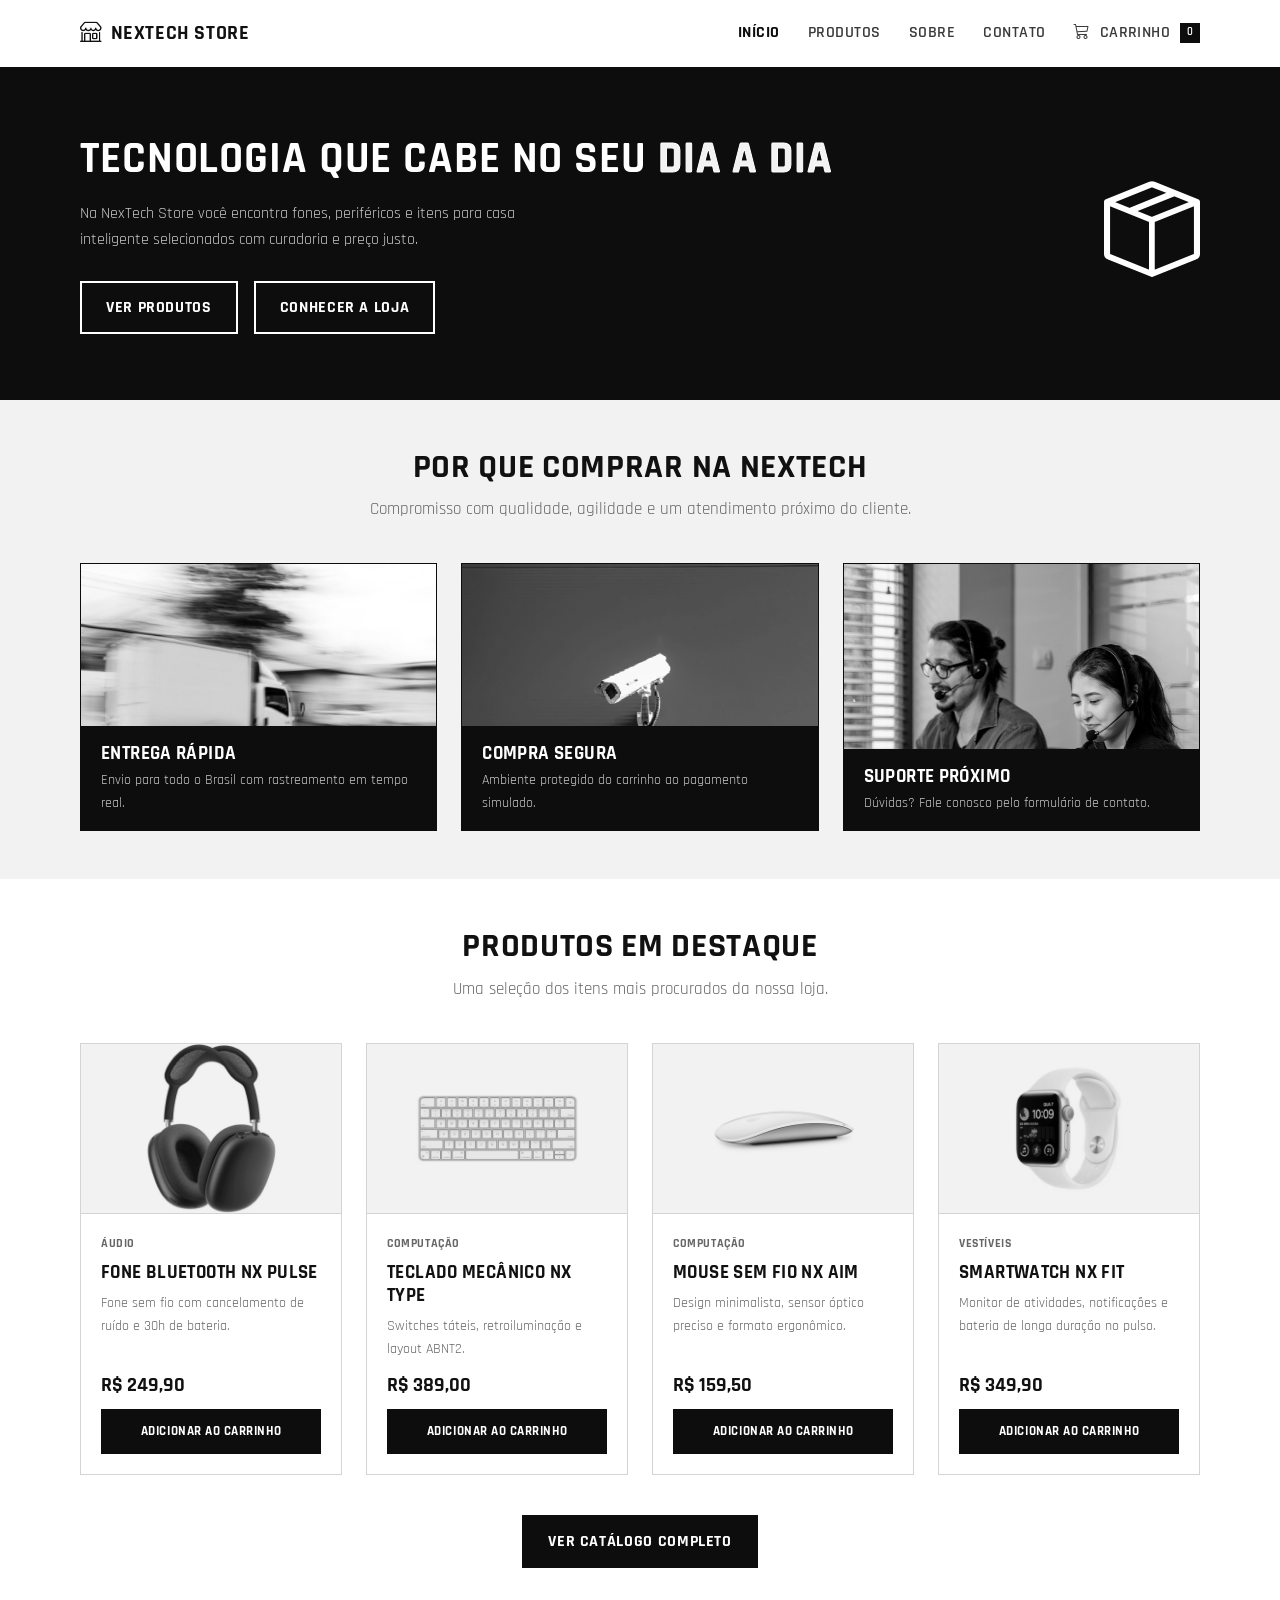
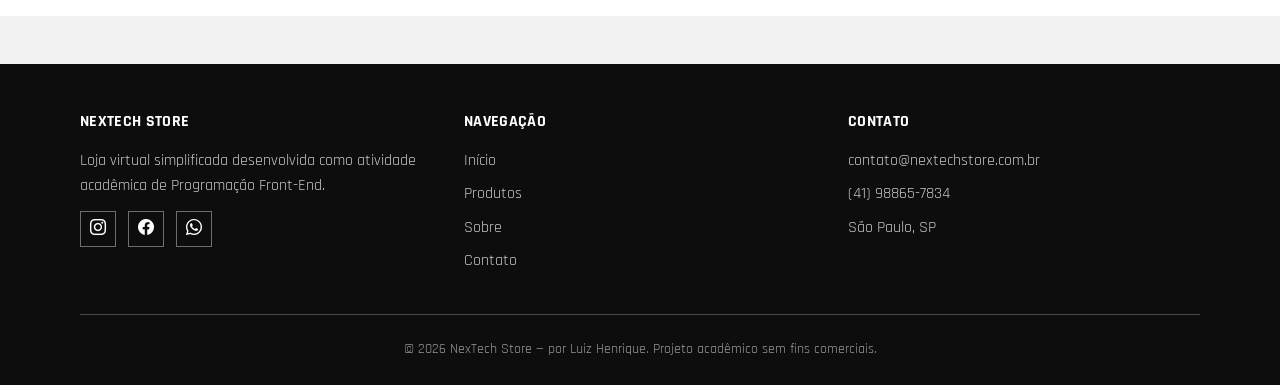
<file: index.html>
<!DOCTYPE html>
<html lang="pt-BR">
<head>
  <meta charset="UTF-8" />
  <meta name="viewport" content="width=device-width, initial-scale=1.0" />
  <title>NexTech Store | Loja virtual de eletrônicos e acessórios tech</title>
  <link rel="icon" type="image/png" href="img/nts.png" />
  <meta name="description" content="NexTech Store: loja virtual simplificada de eletrônicos e acessórios de tecnologia. Fones, teclados, mouses e produtos para casa inteligente com entrega rápida." />
  <meta name="keywords" content="loja de eletrônicos, acessórios tech, fone bluetooth, teclado mecânico, smart home, NexTech Store" />
  <meta name="author" content="Luiz Henrique" />
  <link rel="canonical" href="https://nextech-store.example.com/index.html" />

  <!-- Open Graph / redes sociais -->
  <meta property="og:type" content="website" />
  <meta property="og:title" content="NexTech Store | Loja virtual de eletrônicos e acessórios tech" />
  <meta property="og:description" content="Eletrônicos e acessórios de tecnologia com curadoria e preço justo." />
  <meta property="og:locale" content="pt_BR" />

  <link rel="preconnect" href="https://fonts.googleapis.com" />
  <link rel="preconnect" href="https://fonts.gstatic.com" crossorigin />
  <link href="https://fonts.googleapis.com/css2?family=Rajdhani:wght@400;500;600;700&display=swap" rel="stylesheet" />
  <link rel="stylesheet" href="https://cdn.jsdelivr.net/npm/bootstrap-icons@1.11.3/font/bootstrap-icons.min.css" />

  <link rel="stylesheet" href="css/style.css" />
</head>
<body>
  <a class="skip-link" href="#main-content" style="position:absolute;left:-9999px;">Pular para o conteúdo</a>

  <header class="site-header">
    <nav class="navbar" aria-label="Navegação principal">
      <a href="index.html" class="brand">
        <span class="brand-logo" aria-hidden="true"><i class="bi bi-shop"></i></span>
        NexTech Store
      </a>

      <button class="nav-toggle" aria-label="Abrir menu" aria-expanded="false">
        <span></span><span></span><span></span>
      </button>

      <div class="nav-menu">
        <a href="index.html">Início</a>
        <a href="produtos.html">Produtos</a>
        <a href="sobre.html">Sobre</a>
        <a href="contato.html">Contato</a>
        <a href="carrinho.html" class="nav-cart">
          <i class="bi bi-cart3" aria-hidden="true"></i> Carrinho <span class="cart-badge">0</span>
        </a>
      </div>
    </nav>
  </header>

  <main id="main-content">
    <section class="hero">
      <div class="container">
        <div>
          <h1>Tecnologia que cabe no seu <span>dia a dia</span></h1>
          <p>Na NexTech Store você encontra fones, periféricos e itens para casa inteligente selecionados com curadoria e preço justo.</p>
          <div class="hero-actions">
            <a href="produtos.html" class="btn btn-accent">Ver produtos</a>
            <a href="sobre.html" class="btn btn-outline" style="border-color:#fff;color:#fff;">Conhecer a loja</a>
          </div>
        </div>
        <div class="hero-visual" aria-hidden="true"><i class="bi bi-box-seam"></i></div>
      </div>
    </section>

    <section class="section" aria-labelledby="features-title">
      <div class="container">
        <h2 id="features-title" class="section-title">Por que comprar na NexTech</h2>
        <p class="section-subtitle">Compromisso com qualidade, agilidade e um atendimento próximo do cliente.</p>

        <div class="features-grid">
          <div class="feature-card reveal">
            <img src="img/features/frete.jpg" alt="Caminhão de entrega em movimento" loading="lazy" />
            <div class="feature-caption">
              <h3>Entrega rápida</h3>
              <p>Envio para todo o Brasil com rastreamento em tempo real.</p>
            </div>
          </div>
          <div class="feature-card reveal">
            <img src="img/features/seguranca.jpg" alt="Câmera de segurança monitorando o ambiente" loading="lazy" />
            <div class="feature-caption">
              <h3>Compra segura</h3>
              <p>Ambiente protegido do carrinho ao pagamento simulado.</p>
            </div>
          </div>
          <div class="feature-card reveal">
            <img src="img/features/suporte.jpg" alt="Equipe de suporte ao cliente atendendo com headset" loading="lazy" />
            <div class="feature-caption">
              <h3>Suporte próximo</h3>
              <p>Dúvidas? Fale conosco pelo formulário de contato.</p>
            </div>
          </div>
        </div>
      </div>
    </section>

    <section class="section" style="background:var(--color-surface);" aria-labelledby="featured-title">
      <div class="container">
        <h2 id="featured-title" class="section-title">Produtos em destaque</h2>
        <p class="section-subtitle">Uma seleção dos itens mais procurados da nossa loja.</p>

        <div class="product-grid" id="featured-list" aria-live="polite"></div>

        <div style="text-align:center;margin-top:2.5rem;">
          <a href="produtos.html" class="btn btn-primary">Ver catálogo completo</a>
        </div>
      </div>
    </section>
  </main>

  <footer class="site-footer">
    <div class="container">
      <div class="footer-grid">
        <div>
          <h4>NexTech Store</h4>
          <p>Loja virtual simplificada desenvolvida como atividade acadêmica de Programação Front-End.</p>
          <div class="social-links">
            <a href="#" aria-label="Instagram"><i class="bi bi-instagram" aria-hidden="true"></i></a>
            <a href="#" aria-label="Facebook"><i class="bi bi-facebook" aria-hidden="true"></i></a>
            <a href="#" aria-label="WhatsApp"><i class="bi bi-whatsapp" aria-hidden="true"></i></a>
          </div>
        </div>
        <div>
          <h4>Navegação</h4>
          <ul>
            <li><a href="index.html">Início</a></li>
            <li><a href="produtos.html">Produtos</a></li>
            <li><a href="sobre.html">Sobre</a></li>
            <li><a href="contato.html">Contato</a></li>
          </ul>
        </div>
        <div>
          <h4>Contato</h4>
          <ul>
            <li>contato@nextechstore.com.br</li>
            <li>(41) 98865-7834</li>
            <li>São Paulo, SP</li>
          </ul>
        </div>
      </div>
      <div class="footer-bottom">
        &copy; <span id="current-year"></span> NexTech Store — por Luiz Henrique. Projeto acadêmico sem fins comerciais.
      </div>
    </div>
  </footer>

  <script src="js/products-data.js"></script>
  <script src="js/cart.js"></script>
  <script src="js/produtos.js"></script>
  <script src="js/main.js"></script>
</body>
</html>
</file>
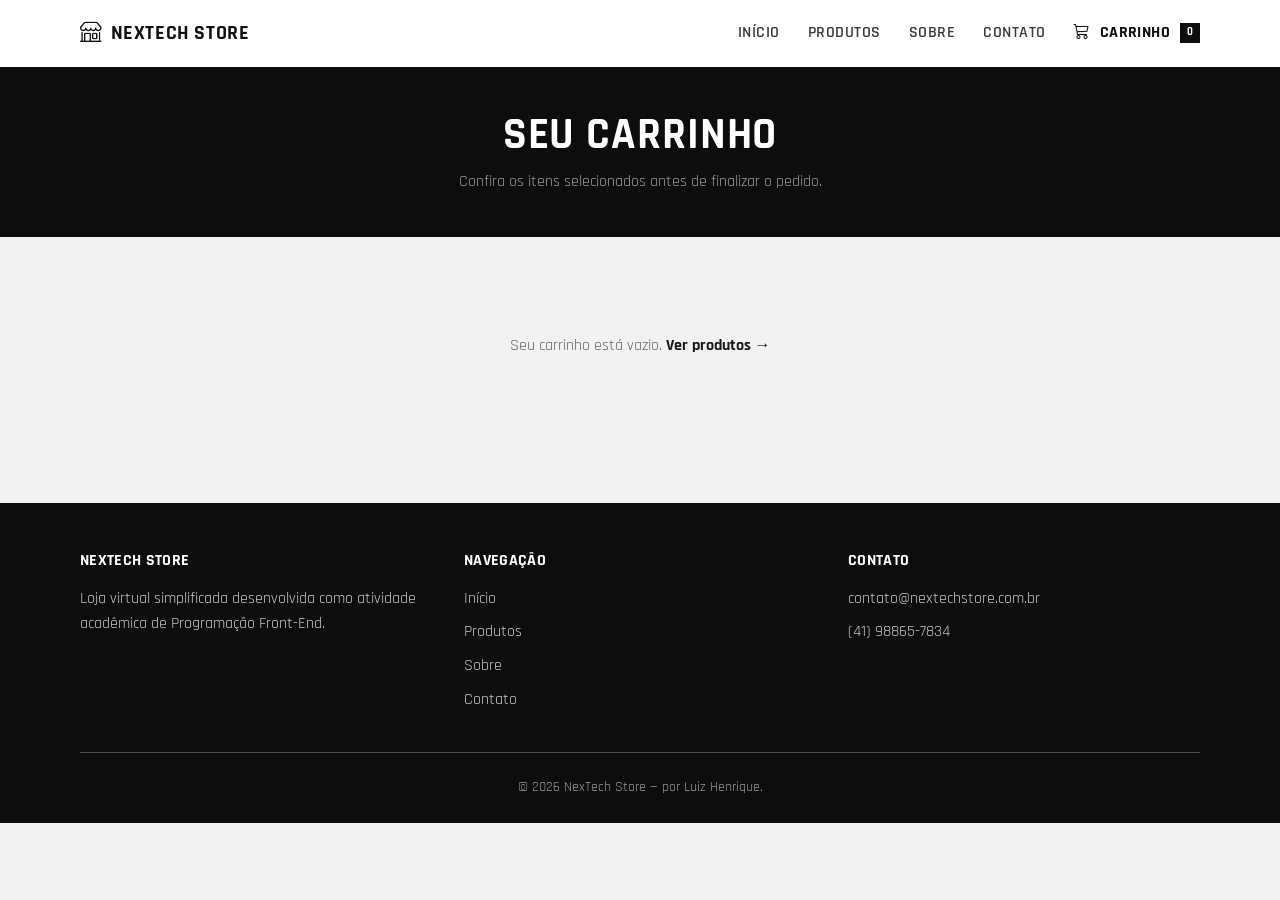
<file: carrinho.html>
<!DOCTYPE html>
<html lang="pt-BR">
<head>
  <meta charset="UTF-8" />
  <meta name="viewport" content="width=device-width, initial-scale=1.0" />
  <title>Carrinho de Compras | NexTech Store</title>
  <link rel="icon" type="image/png" href="img/nts.png" />
  <meta name="description" content="Revise os itens do seu carrinho na NexTech Store, ajuste quantidades e finalize seu pedido simulado." />
  <meta name="robots" content="noindex, follow" />
  <meta name="author" content="Luiz Henrique" />
  <link rel="canonical" href="https://nextech-store.example.com/carrinho.html" />

  <link rel="preconnect" href="https://fonts.googleapis.com" />
  <link rel="preconnect" href="https://fonts.gstatic.com" crossorigin />
  <link href="https://fonts.googleapis.com/css2?family=Rajdhani:wght@400;500;600;700&display=swap" rel="stylesheet" />
  <link rel="stylesheet" href="https://cdn.jsdelivr.net/npm/bootstrap-icons@1.11.3/font/bootstrap-icons.min.css" />

  <link rel="stylesheet" href="css/style.css" />
</head>
<body>
  <header class="site-header">
    <nav class="navbar" aria-label="Navegação principal">
      <a href="index.html" class="brand">
        <span class="brand-logo" aria-hidden="true"><i class="bi bi-shop"></i></span>
        NexTech Store
      </a>

      <button class="nav-toggle" aria-label="Abrir menu" aria-expanded="false">
        <span></span><span></span><span></span>
      </button>

      <div class="nav-menu">
        <a href="index.html">Início</a>
        <a href="produtos.html">Produtos</a>
        <a href="sobre.html">Sobre</a>
        <a href="contato.html">Contato</a>
        <a href="carrinho.html" class="nav-cart">
          <i class="bi bi-cart3" aria-hidden="true"></i> Carrinho <span class="cart-badge">0</span>
        </a>
      </div>
    </nav>
  </header>

  <main id="main-content">
    <div class="page-banner">
      <div class="container">
        <h1>Seu carrinho</h1>
        <p>Confira os itens selecionados antes de finalizar o pedido.</p>
      </div>
    </div>

    <section class="section">
      <div class="container" style="max-width:760px;">
        <ul id="cart-list" style="list-style:none;"></ul>

        <p class="empty-state" id="cart-empty">
          Seu carrinho está vazio. <a href="produtos.html" style="color:var(--color-secondary);font-weight:700;">Ver produtos →</a>
        </p>

        <div class="cart-summary" id="cart-summary" style="display:none;">
          <div class="cart-summary-row">
            <span>Subtotal</span>
            <span id="cart-subtotal">R$ 0,00</span>
          </div>
          <div class="cart-summary-row">
            <span>Frete</span>
            <span>Grátis</span>
          </div>
          <div class="cart-summary-row cart-summary-total">
            <span>Total</span>
            <span id="cart-total">R$ 0,00</span>
          </div>

          <div style="display:flex;gap:1rem;flex-wrap:wrap;margin-top:1.5rem;">
            <button type="button" id="cart-checkout" class="btn btn-primary" style="flex:1;">Finalizar pedido</button>
            <button type="button" id="cart-clear" class="btn btn-outline">Esvaziar carrinho</button>
          </div>
        </div>
      </div>
    </section>
  </main>

  <footer class="site-footer">
    <div class="container">
      <div class="footer-grid">
        <div>
          <h4>NexTech Store</h4>
          <p>Loja virtual simplificada desenvolvida como atividade acadêmica de Programação Front-End.</p>
        </div>
        <div>
          <h4>Navegação</h4>
          <ul>
            <li><a href="index.html">Início</a></li>
            <li><a href="produtos.html">Produtos</a></li>
            <li><a href="sobre.html">Sobre</a></li>
            <li><a href="contato.html">Contato</a></li>
          </ul>
        </div>
        <div>
          <h4>Contato</h4>
          <ul>
            <li>contato@nextechstore.com.br</li>
            <li>(41) 98865-7834</li>
          </ul>
        </div>
      </div>
      <div class="footer-bottom">
        &copy; <span id="current-year"></span> NexTech Store — por Luiz Henrique.
      </div>
    </div>
  </footer>

  <script src="js/products-data.js"></script>
  <script src="js/cart.js"></script>
  <script src="js/main.js"></script>
</body>
</html>
</file>
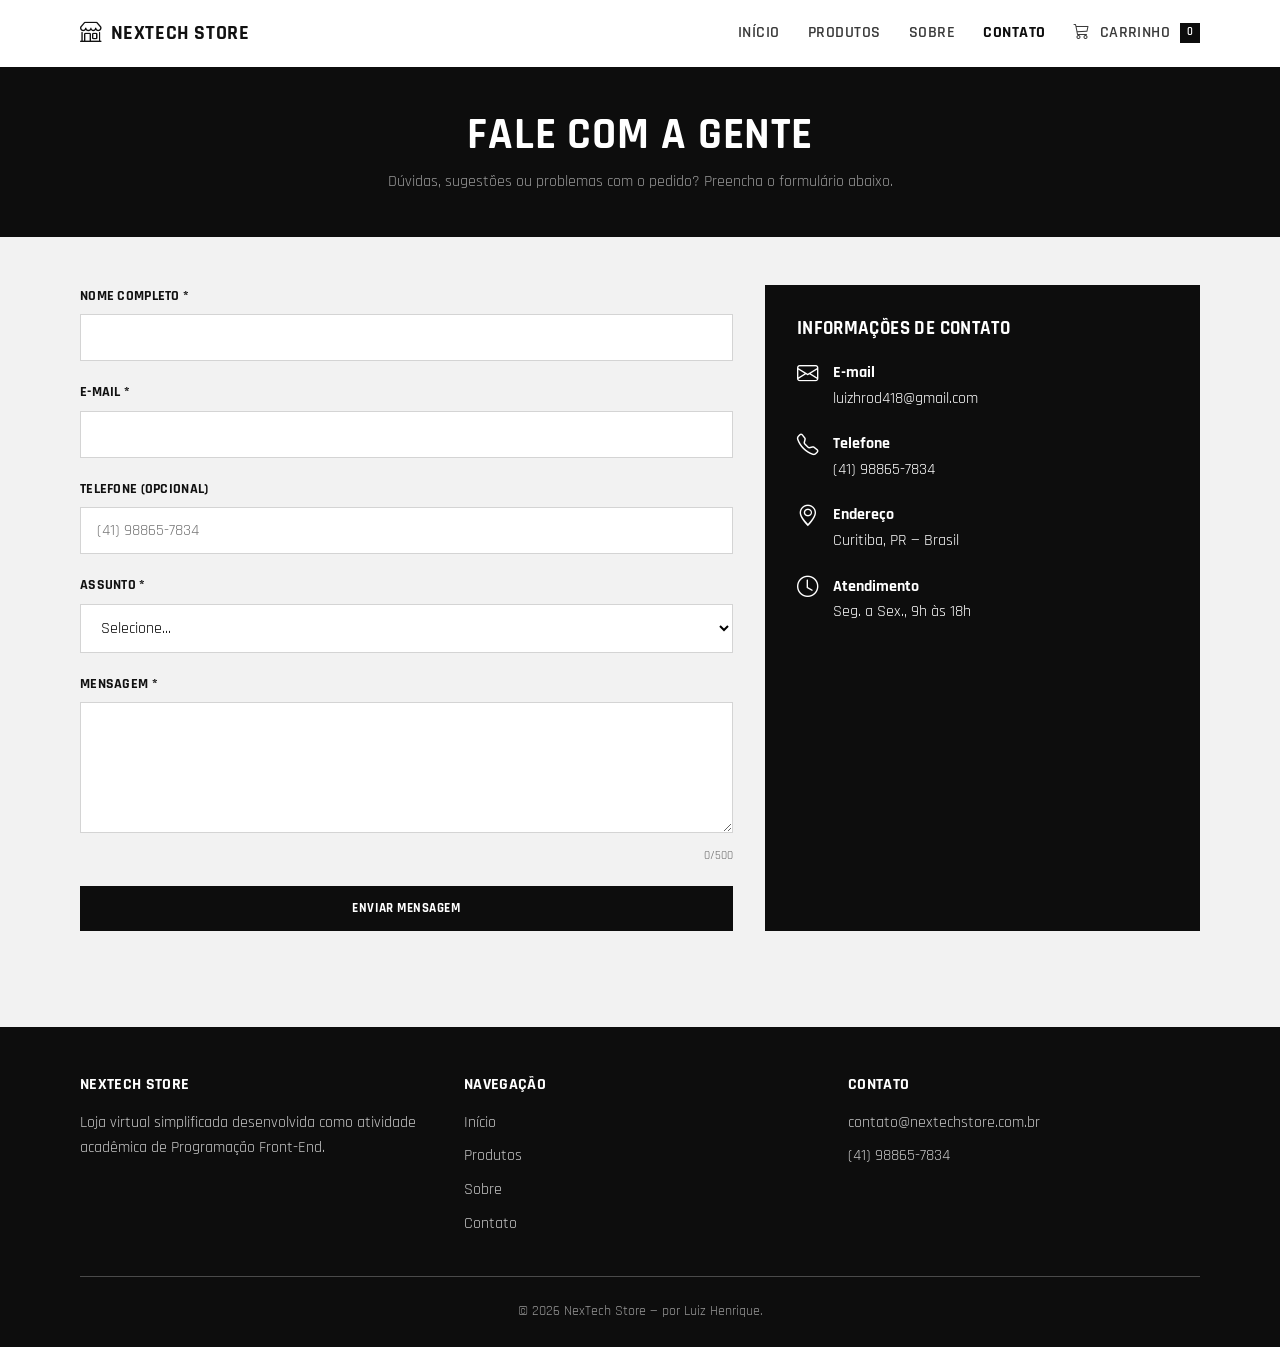
<file: contato.html>
<!DOCTYPE html>
<html lang="pt-BR">
<head>
  <meta charset="UTF-8" />
  <meta name="viewport" content="width=device-width, initial-scale=1.0" />
  <title>Contato | NexTech Store</title>
  <link rel="icon" type="image/png" href="img/nts.png" />
  <meta name="description" content="Entre em contato com a NexTech Store para dúvidas, sugestões ou suporte. Preencha o formulário e responderemos em breve." />
  <meta name="keywords" content="contato NexTech Store, suporte, fale conosco, atendimento ao cliente" />
  <meta name="author" content="Luiz Henrique" />
  <link rel="canonical" href="https://nextech-store.example.com/contato.html" />

  <link rel="preconnect" href="https://fonts.googleapis.com" />
  <link rel="preconnect" href="https://fonts.gstatic.com" crossorigin />
  <link href="https://fonts.googleapis.com/css2?family=Rajdhani:wght@400;500;600;700&display=swap" rel="stylesheet" />
  <link rel="stylesheet" href="https://cdn.jsdelivr.net/npm/bootstrap-icons@1.11.3/font/bootstrap-icons.min.css" />

  <link rel="stylesheet" href="css/style.css" />
</head>
<body>
  <header class="site-header">
    <nav class="navbar" aria-label="Navegação principal">
      <a href="index.html" class="brand">
        <span class="brand-logo" aria-hidden="true"><i class="bi bi-shop"></i></span>
        NexTech Store
      </a>

      <button class="nav-toggle" aria-label="Abrir menu" aria-expanded="false">
        <span></span><span></span><span></span>
      </button>

      <div class="nav-menu">
        <a href="index.html">Início</a>
        <a href="produtos.html">Produtos</a>
        <a href="sobre.html">Sobre</a>
        <a href="contato.html">Contato</a>
        <a href="carrinho.html" class="nav-cart">
          <i class="bi bi-cart3" aria-hidden="true"></i> Carrinho <span class="cart-badge">0</span>
        </a>
      </div>
    </nav>
  </header>

  <main id="main-content">
    <div class="page-banner">
      <div class="container">
        <h1>Fale com a gente</h1>
        <p>Dúvidas, sugestões ou problemas com o pedido? Preencha o formulário abaixo.</p>
      </div>
    </div>

    <section class="section">
      <div class="container contact-wrapper">
        <div>
          <div id="form-status" class="form-status" role="status" aria-live="polite"></div>

          <form id="contact-form" novalidate>
            <div class="form-group">
              <label for="name">Nome completo *</label>
              <input type="text" id="name" name="name" autocomplete="name" required />
              <span class="field-error"></span>
            </div>

            <div class="form-group">
              <label for="email">E-mail *</label>
              <input type="email" id="email" name="email" autocomplete="email" required />
              <span class="field-error"></span>
            </div>

            <div class="form-group">
              <label for="phone">Telefone (opcional)</label>
              <input type="tel" id="phone" name="phone" autocomplete="tel" placeholder="(41) 98865-7834" />
              <span class="field-error"></span>
            </div>

            <div class="form-group">
              <label for="subject">Assunto *</label>
              <select id="subject" name="subject" required>
                <option value="">Selecione...</option>
                <option value="duvida">Dúvida sobre produto</option>
                <option value="pedido">Acompanhamento de pedido</option>
                <option value="troca">Troca ou devolução</option>
                <option value="outro">Outro assunto</option>
              </select>
              <span class="field-error"></span>
            </div>

            <div class="form-group">
              <label for="message">Mensagem *</label>
              <textarea id="message" name="message" rows="5" maxlength="500" required></textarea>
              <span class="char-counter" id="message-counter">0/500</span>
              <span class="field-error"></span>
            </div>

            <button type="submit" class="btn btn-primary btn-block">Enviar mensagem</button>
          </form>
        </div>

        <aside class="contact-info-card reveal">
          <h3>Informações de contato</h3>
          <div class="contact-info-item">
            <span class="contact-info-icon" aria-hidden="true"><i class="bi bi-envelope"></i></span>
            <div>
              <strong>E-mail</strong>
              <p>luizhrod418@gmail.com</p>
            </div>
          </div>
          <div class="contact-info-item">
            <span class="contact-info-icon" aria-hidden="true"><i class="bi bi-telephone"></i></span>
            <div>
              <strong>Telefone</strong>
              <p>(41) 98865-7834</p>
            </div>
          </div>
          <div class="contact-info-item">
            <span class="contact-info-icon" aria-hidden="true"><i class="bi bi-geo-alt"></i></span>
            <div>
              <strong>Endereço</strong>
              <p>Curitiba, PR — Brasil</p>
            </div>
          </div>
          <div class="contact-info-item">
            <span class="contact-info-icon" aria-hidden="true"><i class="bi bi-clock"></i></span>
            <div>
              <strong>Atendimento</strong>
              <p>Seg. a Sex., 9h às 18h</p>
            </div>
          </div>
        </aside>
      </div>
    </section>
  </main>

  <footer class="site-footer">
    <div class="container">
      <div class="footer-grid">
        <div>
          <h4>NexTech Store</h4>
          <p>Loja virtual simplificada desenvolvida como atividade acadêmica de Programação Front-End.</p>
        </div>
        <div>
          <h4>Navegação</h4>
          <ul>
            <li><a href="index.html">Início</a></li>
            <li><a href="produtos.html">Produtos</a></li>
            <li><a href="sobre.html">Sobre</a></li>
            <li><a href="contato.html">Contato</a></li>
          </ul>
        </div>
        <div>
          <h4>Contato</h4>
          <ul>
            <li>contato@nextechstore.com.br</li>
            <li>(41) 98865-7834</li>
          </ul>
        </div>
      </div>
      <div class="footer-bottom">
        &copy; <span id="current-year"></span> NexTech Store — por Luiz Henrique.
      </div>
    </div>
  </footer>

  <script src="js/products-data.js"></script>
  <script src="js/cart.js"></script>
  <script src="js/validation.js"></script>
  <script src="js/main.js"></script>
</body>
</html>
</file>
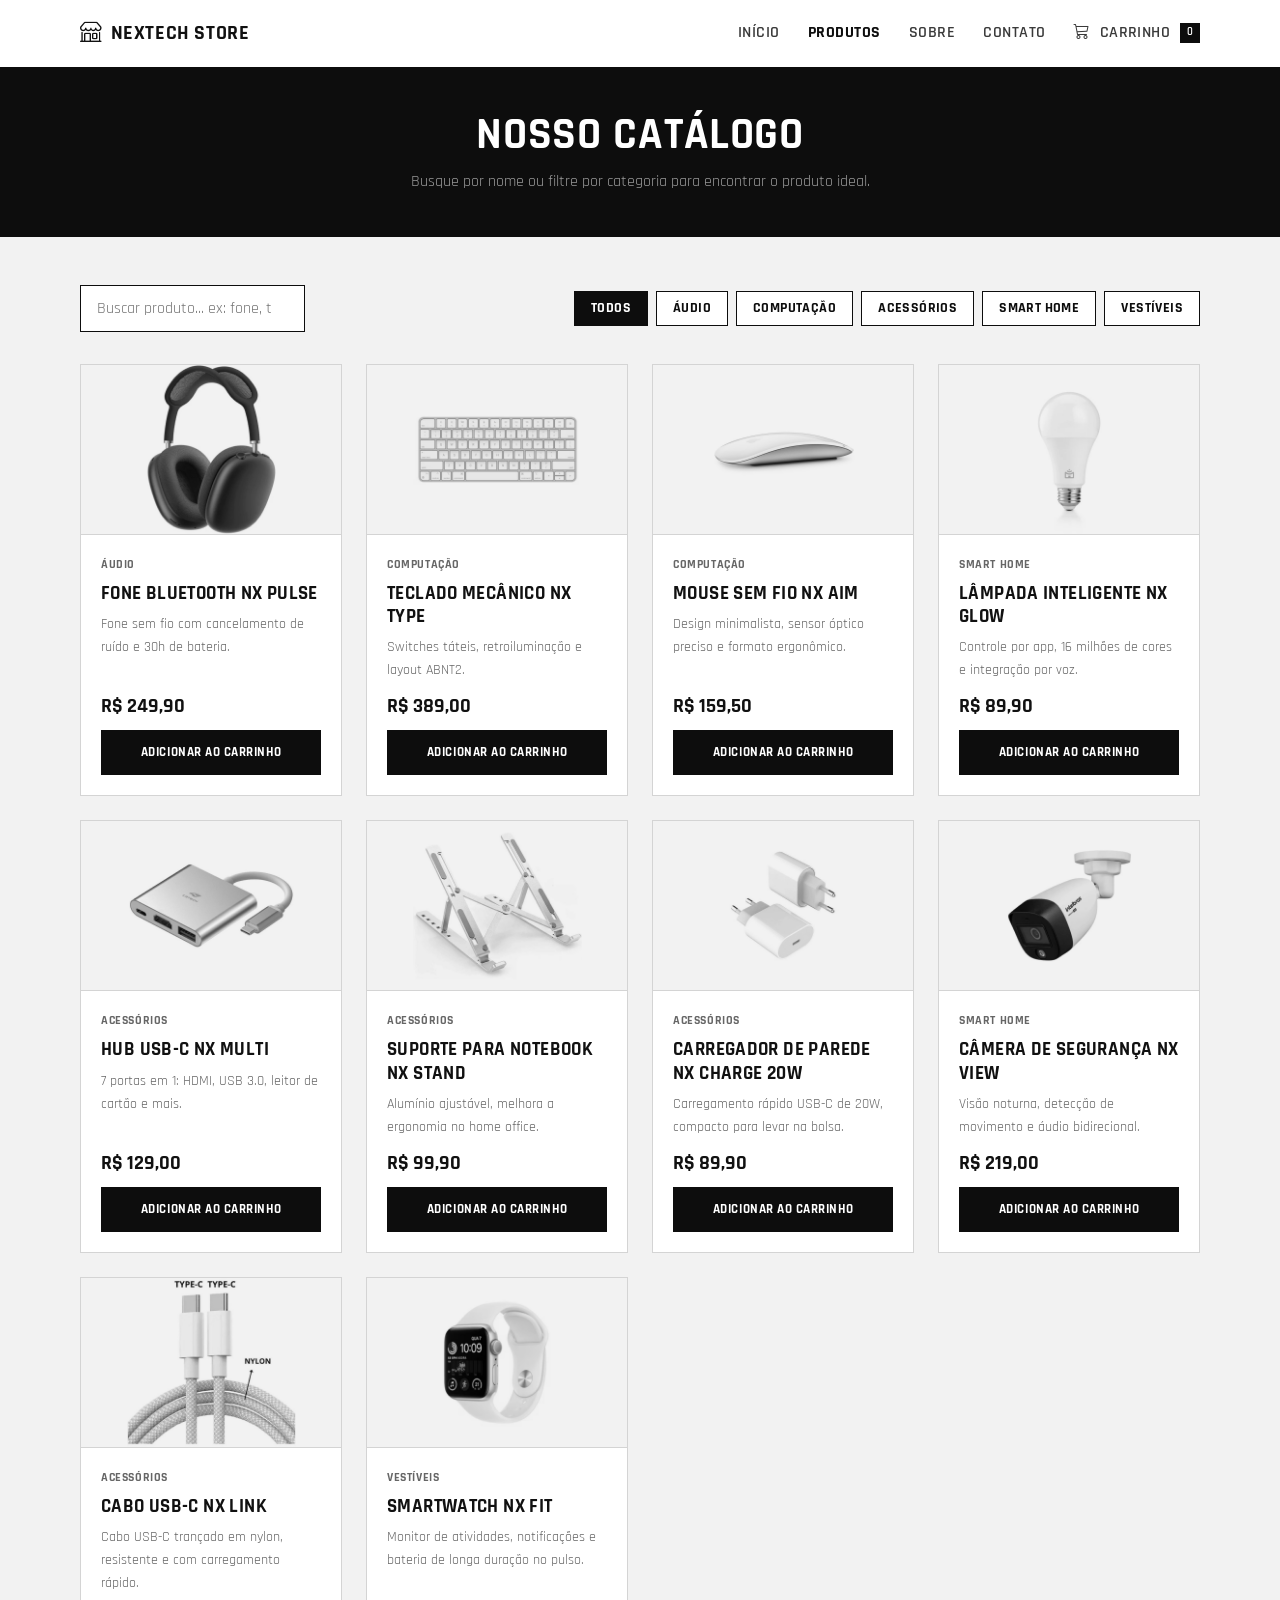
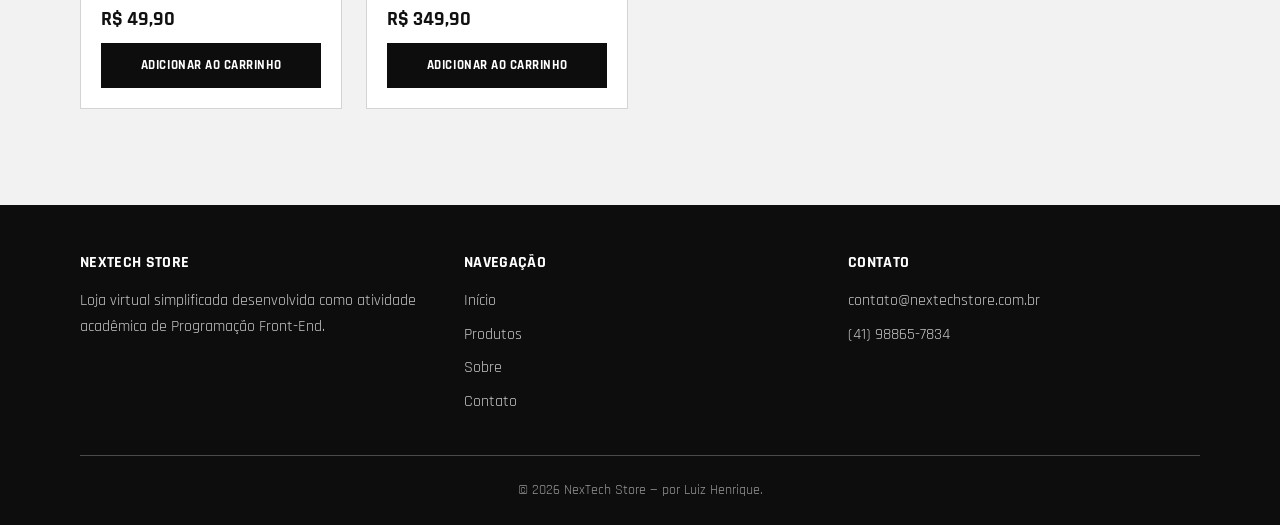
<file: produtos.html>
<!DOCTYPE html>
<html lang="pt-BR">
<head>
  <meta charset="UTF-8" />
  <meta name="viewport" content="width=device-width, initial-scale=1.0" />
  <title>Produtos | NexTech Store</title>
  <link rel="icon" type="image/png" href="img/nts.png" />
  <meta name="description" content="Catálogo completo da NexTech Store: fones, teclados, mouses, acessórios e itens de casa inteligente. Busque e filtre por categoria." />
  <meta name="keywords" content="catálogo de eletrônicos, comprar fone bluetooth, teclado mecânico, acessórios para notebook, smart home" />
  <meta name="author" content="Luiz Henrique" />
  <link rel="canonical" href="https://nextech-store.example.com/produtos.html" />

  <link rel="preconnect" href="https://fonts.googleapis.com" />
  <link rel="preconnect" href="https://fonts.gstatic.com" crossorigin />
  <link href="https://fonts.googleapis.com/css2?family=Rajdhani:wght@400;500;600;700&display=swap" rel="stylesheet" />
  <link rel="stylesheet" href="https://cdn.jsdelivr.net/npm/bootstrap-icons@1.11.3/font/bootstrap-icons.min.css" />

  <link rel="stylesheet" href="css/style.css" />
</head>
<body>
  <header class="site-header">
    <nav class="navbar" aria-label="Navegação principal">
      <a href="index.html" class="brand">
        <span class="brand-logo" aria-hidden="true"><i class="bi bi-shop"></i></span>
        NexTech Store
      </a>

      <button class="nav-toggle" aria-label="Abrir menu" aria-expanded="false">
        <span></span><span></span><span></span>
      </button>

      <div class="nav-menu">
        <a href="index.html">Início</a>
        <a href="produtos.html">Produtos</a>
        <a href="sobre.html">Sobre</a>
        <a href="contato.html">Contato</a>
        <a href="carrinho.html" class="nav-cart">
          <i class="bi bi-cart3" aria-hidden="true"></i> Carrinho <span class="cart-badge">0</span>
        </a>
      </div>
    </nav>
  </header>

  <main id="main-content">
    <div class="page-banner">
      <div class="container">
        <h1>Nosso catálogo</h1>
        <p>Busque por nome ou filtre por categoria para encontrar o produto ideal.</p>
      </div>
    </div>

    <section class="section">
      <div class="container">
        <div class="filters">
          <input
            type="search"
            id="product-search"
            placeholder="Buscar produto... ex: fone, teclado"
            aria-label="Buscar produto"
          />
          <div class="filter-chips" role="group" aria-label="Filtrar por categoria">
            <button type="button" class="chip active" data-category="all">Todos</button>
            <button type="button" class="chip" data-category="audio">Áudio</button>
            <button type="button" class="chip" data-category="computacao">Computação</button>
            <button type="button" class="chip" data-category="acessorios">Acessórios</button>
            <button type="button" class="chip" data-category="casa">Smart Home</button>
            <button type="button" class="chip" data-category="vestiveis">Vestíveis</button>
          </div>
        </div>

        <div class="product-grid" id="product-list" aria-live="polite"></div>
        <p class="empty-state" id="products-empty" style="display:none;">
          Nenhum produto encontrado para a sua busca.
        </p>
      </div>
    </section>
  </main>

  <footer class="site-footer">
    <div class="container">
      <div class="footer-grid">
        <div>
          <h4>NexTech Store</h4>
          <p>Loja virtual simplificada desenvolvida como atividade acadêmica de Programação Front-End.</p>
        </div>
        <div>
          <h4>Navegação</h4>
          <ul>
            <li><a href="index.html">Início</a></li>
            <li><a href="produtos.html">Produtos</a></li>
            <li><a href="sobre.html">Sobre</a></li>
            <li><a href="contato.html">Contato</a></li>
          </ul>
        </div>
        <div>
          <h4>Contato</h4>
          <ul>
            <li>contato@nextechstore.com.br</li>
            <li>(41) 98865-7834</li>
          </ul>
        </div>
      </div>
      <div class="footer-bottom">
        &copy; <span id="current-year"></span> NexTech Store — por Luiz Henrique.
      </div>
    </div>
  </footer>

  <script src="js/products-data.js"></script>
  <script src="js/cart.js"></script>
  <script src="js/produtos.js"></script>
  <script src="js/main.js"></script>
</body>
</html>
</file>
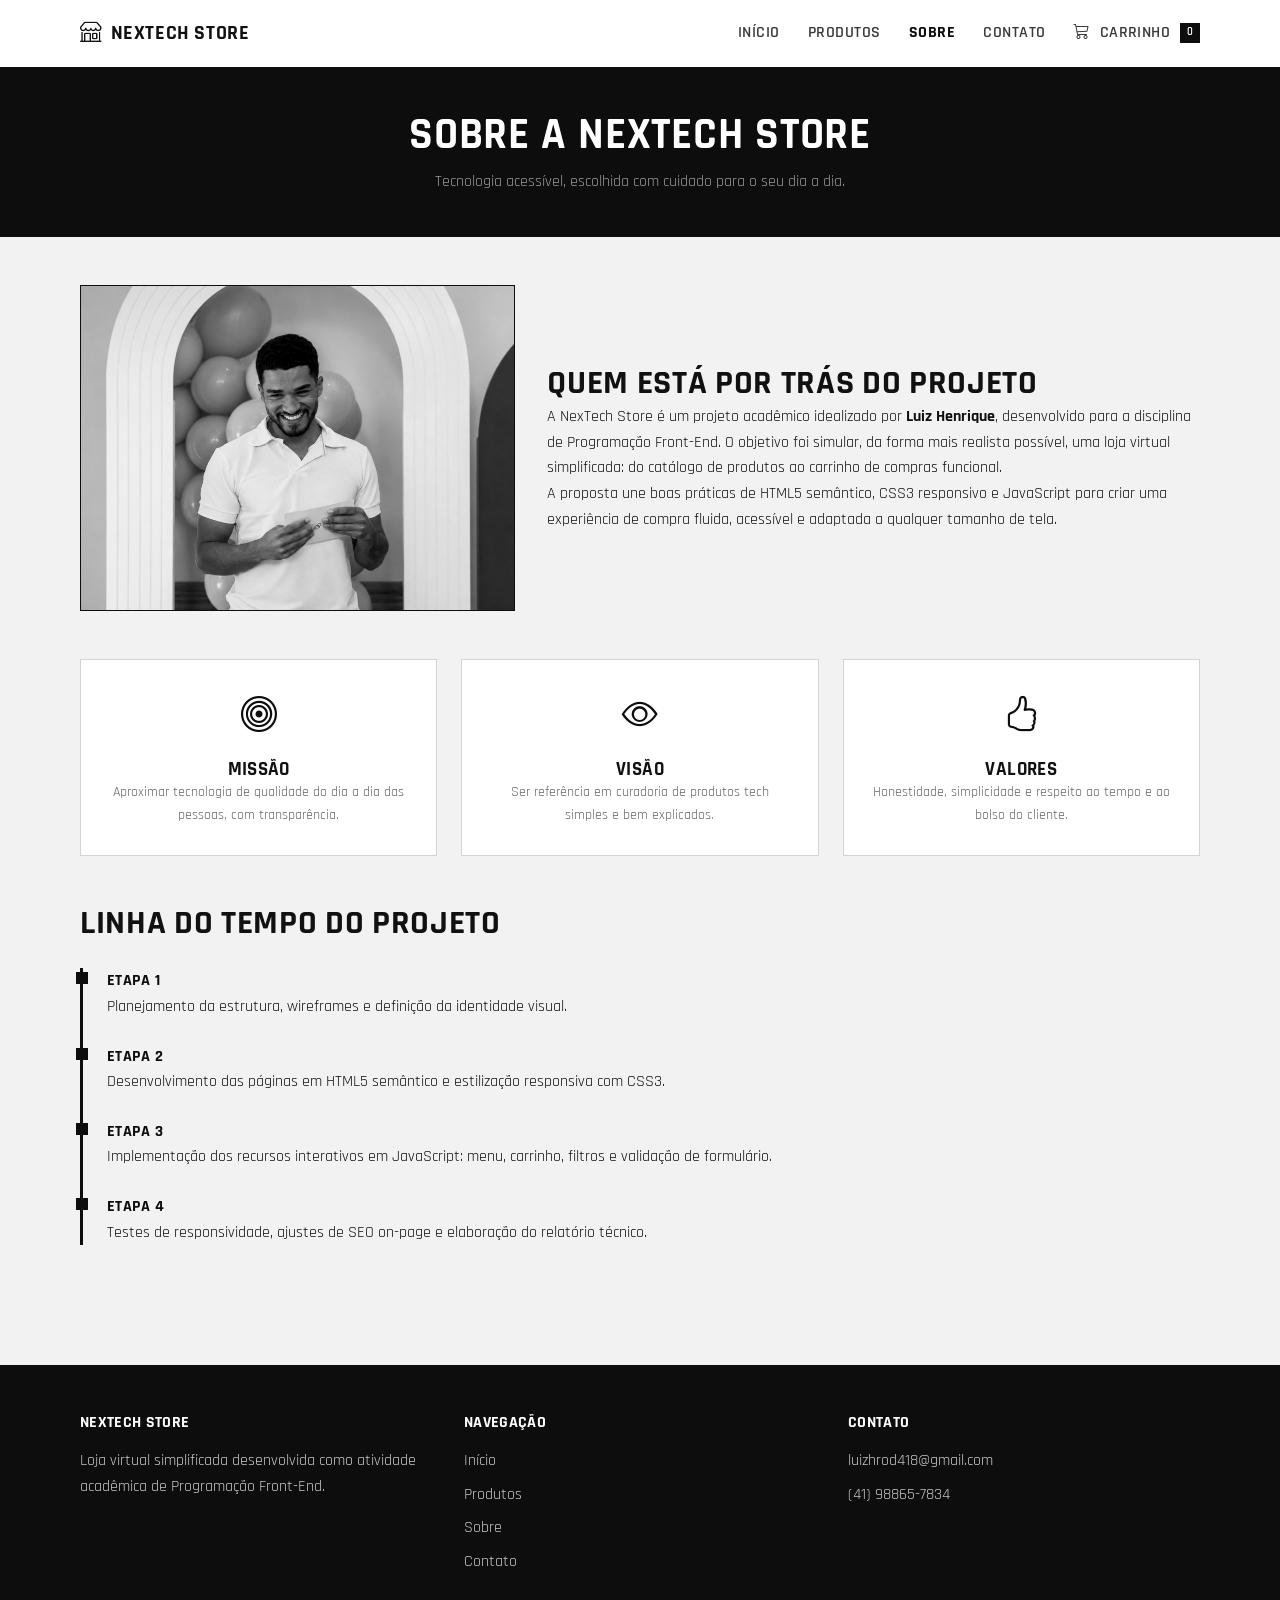
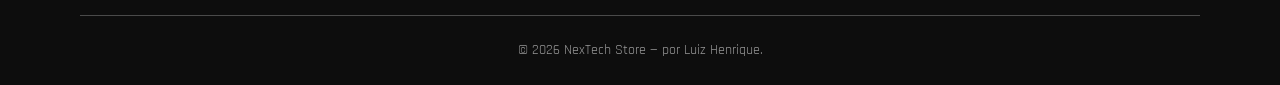
<file: sobre.html>
<!DOCTYPE html>
<html lang="pt-BR">
<head>
  <meta charset="UTF-8" />
  <meta name="viewport" content="width=device-width, initial-scale=1.0" />
  <title>Sobre a Loja | NexTech Store</title>
  <link rel="icon" type="image/png" href="img/nts.png" />
  <meta name="description" content="Conheça a história da NexTech Store, os valores da marca e a trajetória de Luiz Henrique, criador do projeto acadêmico." />
  <meta name="keywords" content="sobre a NexTech Store, história da loja, valores da empresa, Luiz Henrique desenvolvedor" />
  <meta name="author" content="Luiz Henrique" />
  <link rel="canonical" href="https://nextech-store.example.com/sobre.html" />

  <link rel="preconnect" href="https://fonts.googleapis.com" />
  <link rel="preconnect" href="https://fonts.gstatic.com" crossorigin />
  <link href="https://fonts.googleapis.com/css2?family=Rajdhani:wght@400;500;600;700&display=swap" rel="stylesheet" />
  <link rel="stylesheet" href="https://cdn.jsdelivr.net/npm/bootstrap-icons@1.11.3/font/bootstrap-icons.min.css" />

  <link rel="stylesheet" href="css/style.css" />
</head>
<body>
  <header class="site-header">
    <nav class="navbar" aria-label="Navegação principal">
      <a href="index.html" class="brand">
        <span class="brand-logo" aria-hidden="true"><i class="bi bi-shop"></i></span>
        NexTech Store
      </a>

      <button class="nav-toggle" aria-label="Abrir menu" aria-expanded="false">
        <span></span><span></span><span></span>
      </button>

      <div class="nav-menu">
        <a href="index.html">Início</a>
        <a href="produtos.html">Produtos</a>
        <a href="sobre.html">Sobre</a>
        <a href="contato.html">Contato</a>
        <a href="carrinho.html" class="nav-cart">
          <i class="bi bi-cart3" aria-hidden="true"></i> Carrinho <span class="cart-badge">0</span>
        </a>
      </div>
    </nav>
  </header>

  <main id="main-content">
    <div class="page-banner">
      <div class="container">
        <h1>Sobre a NexTech Store</h1>
        <p>Tecnologia acessível, escolhida com cuidado para o seu dia a dia.</p>
      </div>
    </div>

    <section class="section">
      <div class="container">
        <div class="about-grid">
          <div class="about-photo reveal">
            <img src="img/about/eu.jpg" alt="Luiz Henrique, autor do projeto NexTech Store" loading="lazy" />
          </div>
          <div class="reveal">
            <h2>Quem está por trás do projeto</h2>
            <p>
              A NexTech Store é um projeto acadêmico idealizado por <strong>Luiz Henrique</strong>,
              desenvolvido para a disciplina de Programação Front-End. O objetivo foi simular,
              da forma mais realista possível, uma loja virtual simplificada: do catálogo de
              produtos ao carrinho de compras funcional.
            </p>
            <p>
              A proposta une boas práticas de HTML5 semântico, CSS3 responsivo e JavaScript
              para criar uma experiência de compra fluida, acessível e adaptada a qualquer
              tamanho de tela.
            </p>
          </div>
        </div>

        <div class="value-grid" style="margin-top:3rem;">
          <div class="value-card reveal">
            <div class="feature-icon" aria-hidden="true"><i class="bi bi-bullseye"></i></div>
            <h3>Missão</h3>
            <p class="product-desc">Aproximar tecnologia de qualidade do dia a dia das pessoas, com transparência.</p>
          </div>
          <div class="value-card reveal">
            <div class="feature-icon" aria-hidden="true"><i class="bi bi-eye"></i></div>
            <h3>Visão</h3>
            <p class="product-desc">Ser referência em curadoria de produtos tech simples e bem explicados.</p>
          </div>
          <div class="value-card reveal">
            <div class="feature-icon" aria-hidden="true"><i class="bi bi-hand-thumbs-up"></i></div>
            <h3>Valores</h3>
            <p class="product-desc">Honestidade, simplicidade e respeito ao tempo e ao bolso do cliente.</p>
          </div>
        </div>

        <div class="reveal" style="margin-top:3rem;">
          <h2>Linha do tempo do projeto</h2>
          <div class="timeline">
            <div class="timeline-item">
              <div class="timeline-year">Etapa 1</div>
              <p>Planejamento da estrutura, wireframes e definição da identidade visual.</p>
            </div>
            <div class="timeline-item">
              <div class="timeline-year">Etapa 2</div>
              <p>Desenvolvimento das páginas em HTML5 semântico e estilização responsiva com CSS3.</p>
            </div>
            <div class="timeline-item">
              <div class="timeline-year">Etapa 3</div>
              <p>Implementação dos recursos interativos em JavaScript: menu, carrinho, filtros e validação de formulário.</p>
            </div>
            <div class="timeline-item">
              <div class="timeline-year">Etapa 4</div>
              <p>Testes de responsividade, ajustes de SEO on-page e elaboração do relatório técnico.</p>
            </div>
          </div>
        </div>
      </div>
    </section>
  </main>

  <footer class="site-footer">
    <div class="container">
      <div class="footer-grid">
        <div>
          <h4>NexTech Store</h4>
          <p>Loja virtual simplificada desenvolvida como atividade acadêmica de Programação Front-End.</p>
        </div>
        <div>
          <h4>Navegação</h4>
          <ul>
            <li><a href="index.html">Início</a></li>
            <li><a href="produtos.html">Produtos</a></li>
            <li><a href="sobre.html">Sobre</a></li>
            <li><a href="contato.html">Contato</a></li>
          </ul>
        </div>
        <div>
          <h4>Contato</h4>
          <ul>
            <li>luizhrod418@gmail.com</li>
            <li>(41) 98865-7834</li>
          </ul>
        </div>
      </div>
      <div class="footer-bottom">
        &copy; <span id="current-year"></span> NexTech Store — por Luiz Henrique.
      </div>
    </div>
  </footer>

  <script src="js/products-data.js"></script>
  <script src="js/cart.js"></script>
  <script src="js/main.js"></script>
</body>
</html>
</file>
<file: css/style.css>
/* ==========================================================================
   NexTech Store — Folha de estilos principal
   Estilo: flat design 100%, monocromático (preto / branco / cinza),
   sem gradientes e sem bordas arredondadas.
   Mobile-first: estilos base para telas pequenas, media queries ampliam
   o layout para tablets (>=768px) e desktop (>=1024px).
   ========================================================================== */

/* ---------- Reset básico ---------- */
* {
  margin: 0;
  padding: 0;
  box-sizing: border-box;
}

/* ---------- Design tokens (paleta 100% monocromática) ---------- */
:root {
  --color-black: #0d0d0d;
  --color-primary: #111111;
  --color-primary-light: #3a3a3a;
  --color-secondary: #1a1a1a;
  --color-secondary-dark: #000000;
  --color-accent: #000000;
  --color-bg: #f2f2f2;
  --color-surface: #ffffff;
  --color-text: #111111;
  --color-muted: #666666;
  --color-border: #d4d4d4;
  --color-border-strong: #111111;
  --color-success: #2e2e2e;
  --color-error: #000000;

  --radius-sm: 0;
  --radius-md: 0;
  --radius-lg: 0;

  --transition: 0.25s ease;
  --max-width: 1160px;
}

html {
  scroll-behavior: smooth;
}

body {
  font-family: "Rajdhani", sans-serif;
  color: var(--color-text);
  background: var(--color-bg);
  line-height: 1.6;
  -webkit-font-smoothing: antialiased;
}

img {
  max-width: 100%;
  display: block;
}

a {
  color: inherit;
  text-decoration: none;
}

ul {
  list-style: none;
}

button {
  font-family: inherit;
  cursor: pointer;
  border: none;
}

.container {
  width: 100%;
  max-width: var(--max-width);
  margin: 0 auto;
  padding: 0 1.25rem;
}

h1, h2, h3, h4 {
  line-height: 1.2;
  color: var(--color-primary);
  font-weight: 700;
  text-transform: uppercase;
  letter-spacing: 0.02em;
}

h1 { font-size: clamp(1.9rem, 4vw, 2.75rem); }
h2 { font-size: clamp(1.5rem, 3vw, 2.1rem); }
h3 { font-size: 1.2rem; }

.section {
  padding: 3rem 0;
}

.section-title {
  text-align: center;
  margin-bottom: 0.5rem;
}

.section-subtitle {
  text-align: center;
  color: var(--color-muted);
  max-width: 560px;
  margin: 0 auto 2.5rem;
  font-size: 1.05rem;
}

.btn {
  display: inline-flex;
  align-items: center;
  justify-content: center;
  gap: 0.5rem;
  padding: 0.75rem 1.5rem;
  border-radius: var(--radius-sm);
  border: 2px solid var(--color-black);
  font-weight: 700;
  text-transform: uppercase;
  letter-spacing: 0.04em;
  transition: transform var(--transition), background var(--transition), color var(--transition);
}

.btn-primary {
  background: var(--color-black);
  color: #fff;
}

.btn-primary:hover {
  background: var(--color-surface);
  color: var(--color-black);
}

.btn-accent {
  background: #fff;
  color: var(--color-black);
}

.btn-accent:hover {
  background: var(--color-black);
  color: #fff;
}

.btn-outline {
  background: transparent;
  border: 2px solid var(--color-black);
  color: var(--color-black);
}

.btn-outline:hover {
  background: var(--color-black);
  color: #fff;
}

.btn-block {
  width: 100%;
}

.btn:disabled {
  opacity: 0.5;
  cursor: not-allowed;
  transform: none !important;
}

/* ---------- Header / navegação ---------- */
.site-header {
  position: sticky;
  top: 0;
  z-index: 100;
  background: var(--color-surface);
  border-bottom: 2px solid var(--color-black);
}

.navbar {
  display: flex;
  align-items: center;
  justify-content: space-between;
  padding: 1rem 1.25rem;
  max-width: var(--max-width);
  margin: 0 auto;
}

.brand {
  display: flex;
  align-items: center;
  gap: 0.5rem;
  font-size: 1.25rem;
  font-weight: 800;
  text-transform: uppercase;
  letter-spacing: 0.03em;
  color: var(--color-primary);
}

.brand-logo {
  font-size: 1.35rem;
  display: inline-flex;
}

.nav-toggle {
  display: flex;
  flex-direction: column;
  gap: 5px;
  background: transparent;
  padding: 0.4rem;
  z-index: 110;
}

.nav-toggle span {
  width: 26px;
  height: 3px;
  background: var(--color-primary);
  transition: transform var(--transition), opacity var(--transition);
}

.nav-toggle.is-active span:nth-child(1) {
  transform: translateY(8px) rotate(45deg);
}
.nav-toggle.is-active span:nth-child(2) {
  opacity: 0;
}
.nav-toggle.is-active span:nth-child(3) {
  transform: translateY(-8px) rotate(-45deg);
}

.nav-menu {
  position: fixed;
  top: 0;
  right: 0;
  height: 100vh;
  width: min(78vw, 320px);
  background: var(--color-surface);
  display: flex;
  flex-direction: column;
  gap: 0.25rem;
  padding: 5.5rem 1.75rem 2rem;
  border-left: 2px solid var(--color-black);
  transform: translateX(100%);
  transition: transform var(--transition);
}

.nav-menu.is-open {
  transform: translateX(0);
}

.nav-menu a {
  display: flex;
  align-items: center;
  gap: 0.6rem;
  padding: 0.85rem 0;
  font-weight: 600;
  text-transform: uppercase;
  letter-spacing: 0.03em;
  color: var(--color-primary-light);
  border-bottom: 1px solid var(--color-border);
  transition: color var(--transition);
}

.nav-menu a:hover,
.nav-menu a.active {
  color: var(--color-black);
  font-weight: 800;
}

.nav-cart {
  position: relative;
  display: inline-flex;
  align-items: center;
  gap: 0.4rem;
  font-weight: 700;
}

.cart-badge {
  background: var(--color-black);
  color: #fff;
  font-size: 0.7rem;
  min-width: 20px;
  height: 20px;
  border-radius: var(--radius-sm);
  display: inline-flex;
  align-items: center;
  justify-content: center;
  padding: 0 4px;
}

.nav-actions {
  display: flex;
  align-items: center;
  gap: 1rem;
}

/* ---------- Hero ---------- */
.hero {
  background: var(--color-black);
  color: #fff;
  padding: 4rem 0;
  border-bottom: 2px solid var(--color-black);
}

.hero .container {
  display: flex;
  flex-direction: column;
  gap: 2rem;
  align-items: center;
  text-align: center;
}

.hero h1 {
  color: #fff;
}

.hero h1 span {
  color: var(--color-bg);
  -webkit-text-stroke: 1px #fff;
}

.hero p {
  color: #c7c7c7;
  max-width: 480px;
  margin: 1rem auto 1.75rem;
}

.hero-actions {
  display: flex;
  gap: 1rem;
  flex-wrap: wrap;
  justify-content: center;
}

.hero-actions .btn-accent {
  background: transparent;
  border-color: #fff;
  color: #fff;
}

.hero-actions .btn-accent:hover {
  background: #fff;
  color: var(--color-black);
}

.hero-visual {
  font-size: 6rem;
  color: #fff;
  line-height: 1;
}

/* ---------- Cards de destaque / features ---------- */
.features-grid,
.product-grid,
.value-grid {
  display: grid;
  gap: 1.5rem;
  grid-template-columns: 1fr;
}

.value-card {
  background: var(--color-surface);
  padding: 1.75rem;
  border: 1px solid var(--color-border);
  text-align: center;
  transition: transform var(--transition), border-color var(--transition);
}

.value-card:hover {
  transform: translateY(-4px);
  border-color: var(--color-black);
}

.feature-icon {
  font-size: 2.25rem;
  margin-bottom: 0.75rem;
  color: var(--color-black);
}

/* Cards "Por que comprar": foto ocupa 100% do card, em escala de cinza;
   no hover revela a cor original da foto + zoom sutil. */
.feature-card {
  position: relative;
  aspect-ratio: 4 / 3;
  overflow: hidden;
  border: 1px solid var(--color-black);
  background: var(--color-black);
}

.feature-card img {
  position: absolute;
  inset: 0;
  width: 100%;
  height: 100%;
  object-fit: cover;
  filter: grayscale(100%) contrast(1.05);
  transition: filter 0.4s ease, transform 0.5s ease;
}

.feature-card:hover img {
  filter: grayscale(0%) contrast(1.05);
  transform: scale(1.08);
}

.feature-caption {
  position: absolute;
  left: 0;
  right: 0;
  bottom: 0;
  background: var(--color-black);
  color: #fff;
  padding: 1rem 1.25rem;
}

.feature-caption h3 {
  color: #fff;
  margin-bottom: 0.25rem;
}

.feature-caption p {
  color: #c7c7c7;
  font-size: 0.88rem;
}

/* ---------- Produtos ---------- */
.product-card {
  background: var(--color-surface);
  border: 1px solid var(--color-border);
  overflow: hidden;
  display: flex;
  flex-direction: column;
  transition: transform var(--transition), border-color var(--transition);
  opacity: 0;
  transform: translateY(18px);
  animation: reveal 0.5s ease forwards;
}

@keyframes reveal {
  to {
    opacity: 1;
    transform: translateY(0);
  }
}

.product-card:hover {
  transform: translateY(-6px);
  border-color: var(--color-black);
}

.product-thumb {
  height: 170px;
  display: flex;
  align-items: center;
  justify-content: center;
  font-size: 3.25rem;
  color: var(--color-black);
  background: var(--color-bg);
  border-bottom: 1px solid var(--color-border);
  overflow: hidden;
}

.product-thumb img {
  width: 100%;
  height: 100%;
  object-fit: contain;
  filter: grayscale(100%);
  transition: transform var(--transition);
  mix-blend-mode: multiply;
}

.product-card:hover .product-thumb img {
  transform: scale(1.05);
}

.product-body {
  padding: 1.25rem;
  display: flex;
  flex-direction: column;
  gap: 0.5rem;
  flex: 1;
}

.product-category {
  font-size: 0.75rem;
  text-transform: uppercase;
  letter-spacing: 0.05em;
  color: var(--color-muted);
  font-weight: 700;
}

.product-price {
  font-size: 1.25rem;
  font-weight: 800;
  color: var(--color-primary);
  margin-top: auto;
}

.product-desc {
  color: var(--color-muted);
  font-size: 0.9rem;
}

/* ---------- Filtros de produtos ---------- */
.filters {
  display: flex;
  flex-direction: column;
  gap: 1rem;
  margin-bottom: 2rem;
}

.filters input[type="search"] {
  padding: 0.75rem 1rem;
  border-radius: var(--radius-sm);
  border: 1.5px solid var(--color-black);
  font-size: 1rem;
  font-family: inherit;
  background: var(--color-surface);
}

.filter-chips {
  display: flex;
  flex-wrap: wrap;
  gap: 0.5rem;
}

.chip {
  padding: 0.45rem 1rem;
  border-radius: var(--radius-sm);
  background: var(--color-surface);
  border: 1.5px solid var(--color-black);
  font-size: 0.85rem;
  font-weight: 700;
  text-transform: uppercase;
  letter-spacing: 0.03em;
  color: var(--color-black);
  transition: all var(--transition);
}

.chip.active,
.chip:hover {
  background: var(--color-black);
  color: #fff;
}

.empty-state {
  text-align: center;
  padding: 3rem 1rem;
  color: var(--color-muted);
}

/* ---------- Carrinho ---------- */
.cart-item {
  display: grid;
  grid-template-columns: 60px 1fr auto;
  align-items: center;
  gap: 1rem;
  background: var(--color-surface);
  padding: 1rem;
  border: 1px solid var(--color-border);
  margin-bottom: 1rem;
}

.cart-item-thumb {
  font-size: 2rem;
  width: 60px;
  height: 60px;
  border: 1px solid var(--color-border);
  display: flex;
  align-items: center;
  justify-content: center;
  background: var(--color-bg);
  overflow: hidden;
  color: var(--color-black);
}

.cart-item-thumb img {
  width: 100%;
  height: 100%;
  object-fit: contain;
  filter: grayscale(100%);
  mix-blend-mode: multiply;
}

.cart-item-actions {
  display: flex;
  flex-direction: column;
  align-items: flex-end;
  gap: 0.5rem;
}

.cart-item-qty {
  display: flex;
  align-items: center;
  gap: 0.5rem;
}

.qty-btn {
  width: 28px;
  height: 28px;
  border-radius: var(--radius-sm);
  background: var(--color-surface);
  border: 1.5px solid var(--color-black);
  font-weight: 700;
  font-size: 1rem;
}

.qty-btn:hover {
  background: var(--color-black);
  color: #fff;
}

.cart-item-remove {
  background: transparent;
  color: var(--color-error);
  font-size: 0.85rem;
  font-weight: 700;
  text-transform: uppercase;
  letter-spacing: 0.03em;
  text-decoration: underline;
}

.cart-summary {
  background: var(--color-surface);
  padding: 1.5rem;
  border: 1px solid var(--color-black);
  margin-top: 1.5rem;
}

.cart-summary-row {
  display: flex;
  justify-content: space-between;
  margin-bottom: 0.75rem;
  color: var(--color-muted);
}

.cart-summary-total {
  font-size: 1.4rem;
  font-weight: 800;
  color: var(--color-primary);
}

/* ---------- Formulário de contato ---------- */
.form-group {
  margin-bottom: 1.25rem;
  position: relative;
}

.form-group label {
  display: block;
  font-weight: 700;
  text-transform: uppercase;
  letter-spacing: 0.02em;
  font-size: 0.9rem;
  margin-bottom: 0.4rem;
}

.form-group input,
.form-group textarea,
.form-group select {
  width: 100%;
  padding: 0.75rem 1rem;
  border-radius: var(--radius-sm);
  border: 1.5px solid var(--color-border);
  font-size: 1rem;
  font-family: inherit;
  background: var(--color-surface);
  transition: border-color var(--transition);
}

.form-group input:focus,
.form-group textarea:focus,
.form-group select:focus {
  outline: none;
  border-color: var(--color-black);
}

.form-group.has-error input,
.form-group.has-error textarea,
.form-group.has-error select {
  border: 2px solid var(--color-error);
}

.form-group.has-success input,
.form-group.has-success textarea,
.form-group.has-success select {
  border-color: var(--color-success);
}

.field-error {
  display: none;
  align-items: center;
  gap: 0.35rem;
  color: var(--color-error);
  font-size: 0.82rem;
  font-weight: 600;
  margin-top: 0.35rem;
}

.form-group.has-error .field-error {
  display: flex;
}

.char-counter {
  font-size: 0.78rem;
  color: var(--color-muted);
  text-align: right;
  display: block;
  margin-top: 0.25rem;
}

.form-status {
  display: none;
  align-items: center;
  gap: 0.6rem;
  padding: 1rem 1.25rem;
  border-radius: var(--radius-sm);
  margin-bottom: 1.5rem;
  font-weight: 700;
  border: 2px solid var(--color-black);
}

.form-status.success {
  display: flex;
  background: var(--color-bg);
  color: var(--color-black);
}

.form-status.error {
  display: flex;
  background: var(--color-black);
  color: #fff;
}

.contact-wrapper {
  display: grid;
  gap: 2rem;
  grid-template-columns: 1fr;
}

.contact-info-card {
  background: var(--color-black);
  color: #fff;
  padding: 2rem;
}

.contact-info-card h3 {
  color: #fff;
}

.contact-info-item {
  display: flex;
  gap: 0.9rem;
  margin: 1.25rem 0;
  align-items: flex-start;
}

.contact-info-icon {
  font-size: 1.35rem;
  line-height: 1.4;
  color: #fff;
}

/* ---------- Sobre ---------- */
.about-grid {
  display: grid;
  gap: 2rem;
  grid-template-columns: 1fr;
  align-items: center;
}

.about-photo {
  aspect-ratio: 4 / 3;
  overflow: hidden;
  background: var(--color-black);
  border: 1px solid var(--color-black);
}

.about-photo img {
  width: 100%;
  height: 100%;
  object-fit: cover;
  filter: grayscale(100%) contrast(1.05);
  transition: filter 0.4s ease, transform 0.5s ease;
}

.about-photo:hover img {
  filter: grayscale(0%) contrast(1.05);
  transform: scale(1.05);
}

.timeline {
  border-left: 3px solid var(--color-black);
  padding-left: 1.5rem;
  margin-top: 1.5rem;
}

.timeline-item {
  margin-bottom: 1.5rem;
  position: relative;
}

.timeline-item::before {
  content: "";
  position: absolute;
  left: -1.94rem;
  top: 4px;
  width: 12px;
  height: 12px;
  border-radius: var(--radius-sm);
  background: var(--color-black);
}

.timeline-year {
  font-weight: 800;
  text-transform: uppercase;
  letter-spacing: 0.03em;
  color: var(--color-black);
}

/* ---------- Scroll reveal genérico ---------- */
.reveal {
  opacity: 0;
  transform: translateY(24px);
  transition: opacity 0.6s ease, transform 0.6s ease;
}

.reveal.is-visible {
  opacity: 1;
  transform: translateY(0);
}

/* ---------- Footer ---------- */
.site-footer {
  background: var(--color-black);
  color: #c7c7c7;
  padding: 3rem 0 1.5rem;
  margin-top: 3rem;
}

.footer-grid {
  display: grid;
  gap: 2rem;
  grid-template-columns: 1fr;
  margin-bottom: 2rem;
}

.footer-grid h4 {
  color: #fff;
  margin-bottom: 1rem;
}

.footer-grid ul li {
  margin-bottom: 0.5rem;
}

.footer-grid a:hover {
  color: #fff;
  text-decoration: underline;
}

.footer-bottom {
  text-align: center;
  padding-top: 1.5rem;
  border-top: 1px solid rgba(255, 255, 255, 0.25);
  font-size: 0.85rem;
  color: #999999;
}

.social-links {
  display: flex;
  gap: 0.75rem;
  margin-top: 0.75rem;
}

.social-links a {
  width: 36px;
  height: 36px;
  display: inline-flex;
  align-items: center;
  justify-content: center;
  border: 1px solid rgba(255, 255, 255, 0.4);
  color: #fff;
  transition: background var(--transition), color var(--transition);
}

.social-links a:hover {
  background: #fff;
  color: var(--color-black);
}

/* ---------- Toast (feedback de ações rápidas) ---------- */
.toast {
  position: fixed;
  bottom: 1.5rem;
  left: 50%;
  transform: translateX(-50%) translateY(120%);
  background: var(--color-black);
  color: #fff;
  padding: 0.9rem 1.5rem;
  border-radius: var(--radius-sm);
  border: 1px solid #fff;
  z-index: 200;
  font-weight: 700;
  transition: transform var(--transition);
}

.toast.is-visible {
  transform: translateX(-50%) translateY(0);
}

/* ---------- Breadcrumb / página utilitária ---------- */
.page-banner {
  background: var(--color-black);
  color: #fff;
  padding: 2.5rem 0;
  text-align: center;
  border-bottom: 2px solid var(--color-black);
}

.page-banner h1 {
  color: #fff;
}

.page-banner p {
  color: #999999;
  margin-top: 0.5rem;
}

/* ==========================================================================
   Tablet e acima (>= 768px)
   ========================================================================== */
@media (min-width: 768px) {
  .nav-toggle {
    display: none;
  }

  .nav-menu {
    position: static;
    height: auto;
    width: auto;
    flex-direction: row;
    align-items: center;
    padding: 0;
    border-left: none;
    transform: none;
    gap: 1.75rem;
  }

  .nav-menu a {
    border-bottom: none;
    padding: 0.25rem 0;
  }

  .hero .container {
    flex-direction: row;
    text-align: left;
    justify-content: space-between;
  }

  .hero p {
    margin: 1rem 0 1.75rem;
  }

  .hero-actions {
    justify-content: flex-start;
  }

  .features-grid,
  .value-grid {
    grid-template-columns: repeat(3, 1fr);
  }

  .product-grid {
    grid-template-columns: repeat(2, 1fr);
  }

  .filters {
    flex-direction: row;
    align-items: center;
    justify-content: space-between;
  }

  .filters input[type="search"] {
    max-width: 280px;
  }

  .contact-wrapper {
    grid-template-columns: 1.2fr 0.8fr;
  }

  .about-grid {
    grid-template-columns: 0.8fr 1.2fr;
  }

  .footer-grid {
    grid-template-columns: repeat(3, 1fr);
  }
}

/* ==========================================================================
   Desktop (>= 1024px)
   ========================================================================== */
@media (min-width: 1024px) {
  .product-grid {
    grid-template-columns: repeat(4, 1fr);
  }

  .cart-item {
    grid-template-columns: 70px 1fr auto;
    padding: 1.25rem 1.5rem;
  }
}
</file>
